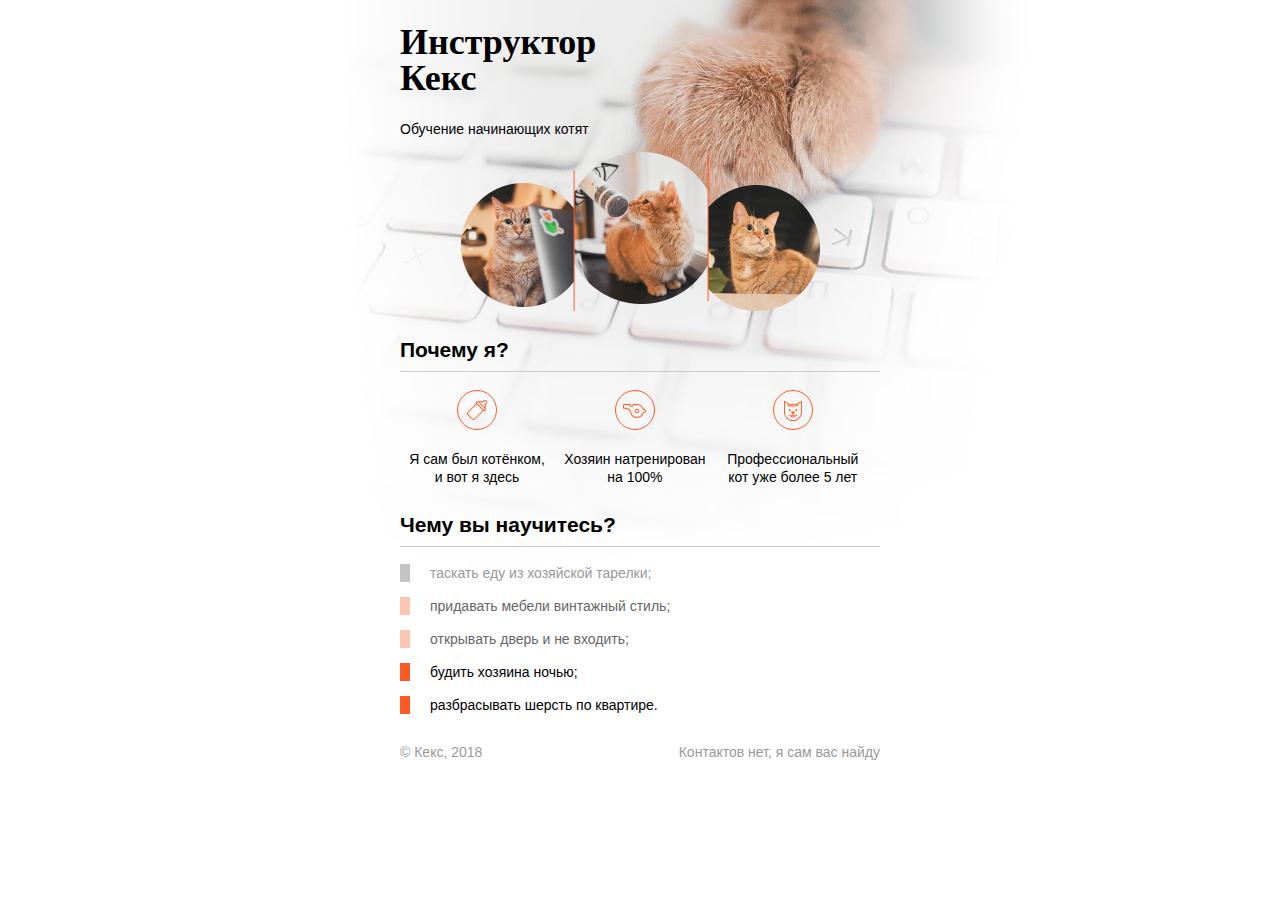
<file: source/project/index.html>
<!DOCTYPE html>
<html lang="ru">
  <head>
    <meta charset="utf-8">
    <title>Инструктор Кекс</title>
    <link rel="stylesheet" href="style.css">
  </head>
  <body>
    <div class="container">
      <header class="site-header">
        <h1>Инструктор Кекс</h1>
        <p>Обучение начинающих котят</p>
        <img src="img/keks.png">
      </header>

      <section class="features">
        <h2>Почему я?</h2>
        <p class="feature-kitten">Я сам был котёнком, и вот я здесь</p>
        <p class="feature-train">Хозяин натренирован на 100%</p>
        <p class="feature-cat">Профессиональный кот уже более 5 лет</p>
      </section>

      <section class="skills">
        <h2>Чему вы научитесь?</h2>
        <ul class="skills-list">
          <li class="skills-item">таскать еду из хозяйской тарелки;</li>
          <li class="skills-item standart">придавать мебели винтажный стиль;</li>
          <li class="skills-item standart">открывать дверь и не входить;</li>
          <li class="skills-item vip">будить хозяина ночью;</li>
          <li class="skills-item vip">разбрасывать шерсть по квартире.</li>
        </ul>
      </section>

      <footer class="site-footer">
        <p>© Кекс, 2018</p>
        <p>Контактов нет, я сам вас найду</p>
      </footer>
    </div>
  </body>
</html>
</file>
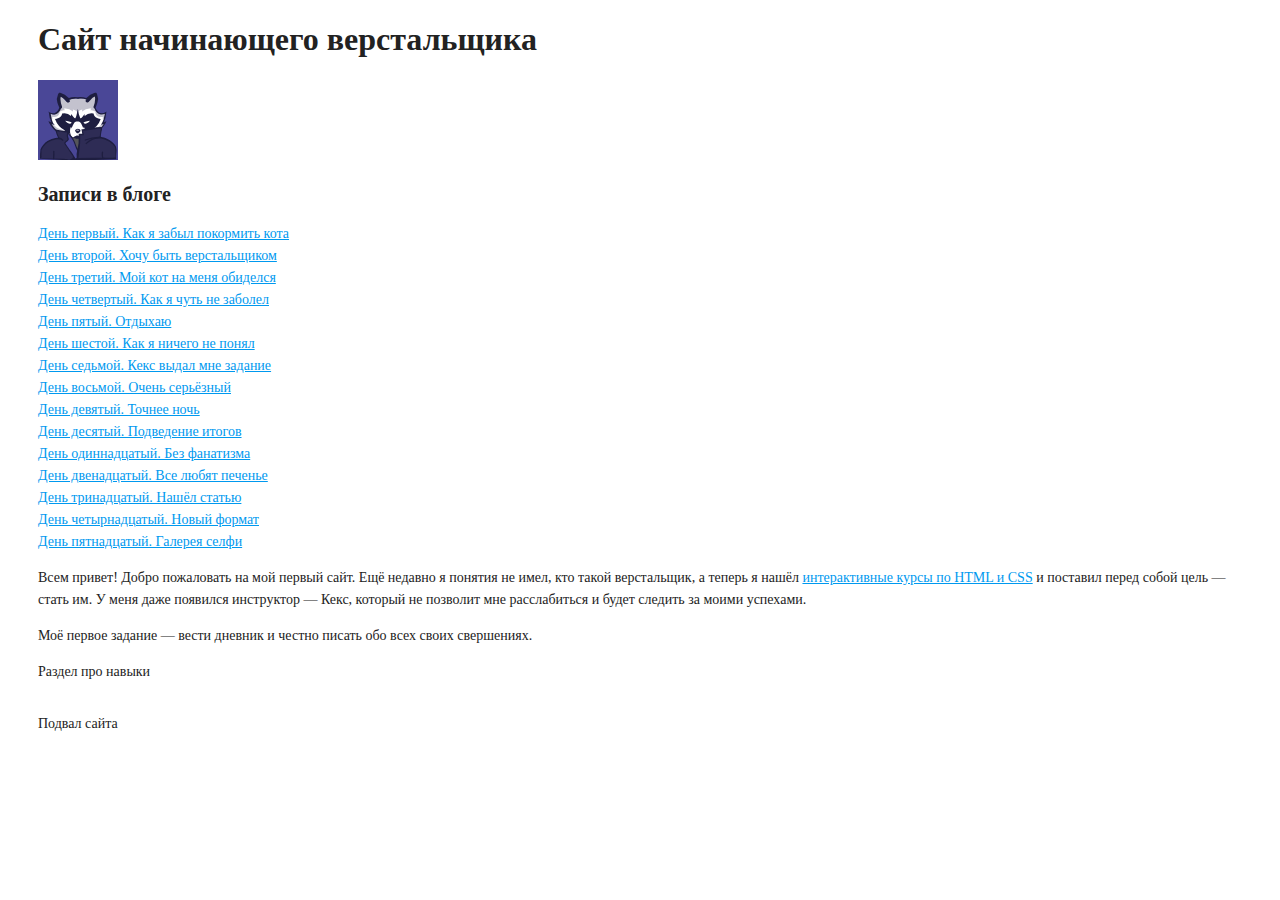
<file: source/project_2/index.html>
<!DOCTYPE html>
<html lang="ru">
  <head>
    <meta charset="utf-8">
    <meta name="keywords" content="вёрстка, HTML, CSS, блог">
    <meta name="description" content="Блог о процессе обучения веб-технологиям">
    <title>Сайт начинающего верстальщика</title>
    <link rel="stylesheet" href="style.css">
  </head>
  <body>
    <header>
      <h1>Сайт начинающего верстальщика</h1>
    </header>
    <main>
      <img src="img/raccoon.svg" width="80" height="80" alt="Аватарка">
      <nav>
        <h2>Записи в блоге</h2>
        <ul class="days">
          <li><a href="day-1.html">День первый. Как я забыл покормить кота</a></li>
          <li><a href="day-2.html">День второй. Хочу быть верстальщиком</a></li>
          <li><a href="day-3.html">День третий. Мой кот на меня обиделся</a></li>
          <li><a href="day-4.html">День четвертый. Как я чуть не заболел</a></li>
          <li><a href="day-5.html">День пятый. Отдыхаю</a></li>
          <li><a href="day-6.html">День шестой. Как я ничего не понял</a></li>
          <li><a href="day-7.html">День седьмой. Кекс выдал мне задание</a></li>
          <li><a href="day-8.html">День восьмой. Очень серьёзный</a></li>
          <li><a href="day-9.html">День девятый. Точнее ночь</a></li>
          <li><a href="day-10.html">День десятый. Подведение итогов</a></li>
          <li><a href="day-11.html">День одиннадцатый. Без фанатизма</a></li>
          <li><a href="day-12.html">День двенадцатый. Все любят печенье</a></li>
          <li><a href="day-13.html">День тринадцатый. Нашёл статью</a></li>
          <li><a href="day-14.html">День четырнадцатый. Новый формат</a></li>
          <li><a href="day-15.html">День пятнадцатый. Галерея селфи</a></li>
        </ul>
      </nav>
      <section>
        <p>Всем привет! Добро пожаловать на мой первый сайт. Ещё недавно я понятия не имел, кто такой верстальщик, а теперь я нашёл <a href="https://htmlacademy.ru/courses">интерактивные курсы по HTML и CSS</a> и поставил перед собой цель — стать им. У меня даже появился инструктор — Кекс, который не позволит мне расслабиться и будет следить за моими успехами.</p>
        <p>Моё первое задание — вести дневник и честно писать обо всех своих свершениях.</p>
      </section>
      <section>
        Раздел про навыки
      </section>
    </main>
    <footer>
      Подвал сайта
    </footer>
  </body>
</html>
</file>
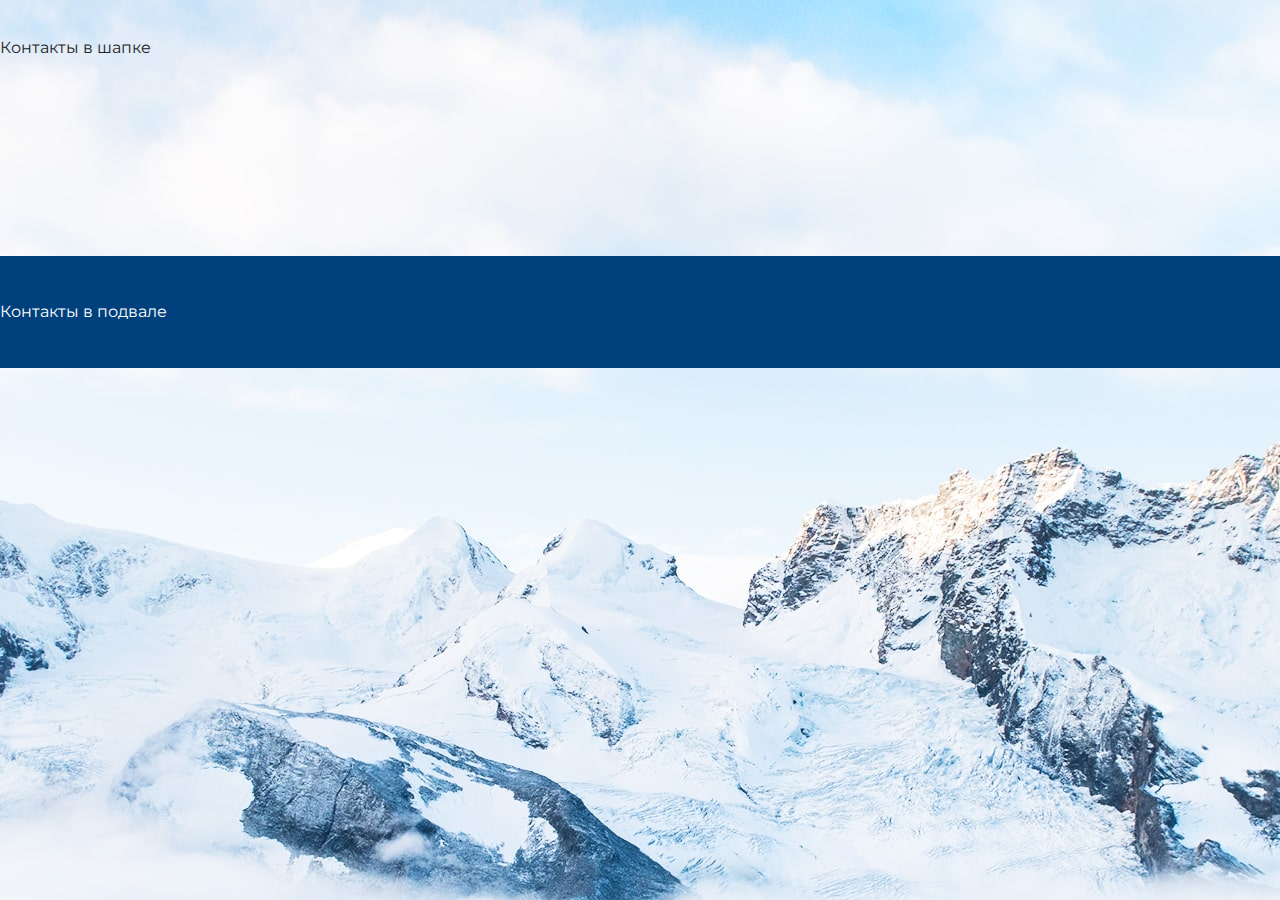
<file: copy.html>
<!DOCTYPE html>
<html lang="ru">
  <head>
    <meta charset="UTF-8">
    <link rel="stylesheet" href="new_style.css">
	<link href="https://fonts.googleapis.com/css?family=Montserrat:400,500,700|Old+Standard+TT&display=swap&subset=cyrillic" rel="stylesheet">
    <title>Хоба!</title>
  </head>

  <body>
    <header class="page-header">
		Контакты в шапке
    </header>
	<!--
    <section class="hero-image">
		<h1 class="heading">Я у мамы веб-девелопер</h1>
		<p>Ага, 20 раз</p>
	</section>
	
    <section class="intro">
		<h2 class="subheading">Давайте познакомимся</h2>
		<h3>Пара слов о себе</h3>
		<p>Сам пишу, сам свожу.. Сам слушаю</p>
		<h3>Чем могу быть полезен</h3>
		<p>Текст о том, чем могу быть полезен.</p>	
    </section>
	
    <section class="portfolio">
		<h2 class="subheading">Мои работы</h2>
		<h3>Сайт инструктора Кекса</h3>
		<p>Небольшой лендинг о школе для начинающих.</p>
		<h3>Блог начинающего верстальщика</h3>
		<p>Статический блог про обучение HTML и CSS.</p>
    </section>
	-->
    <footer class="page-footer">
		Контакты в подвале
    </footer>
  </body>
</html>
</file>
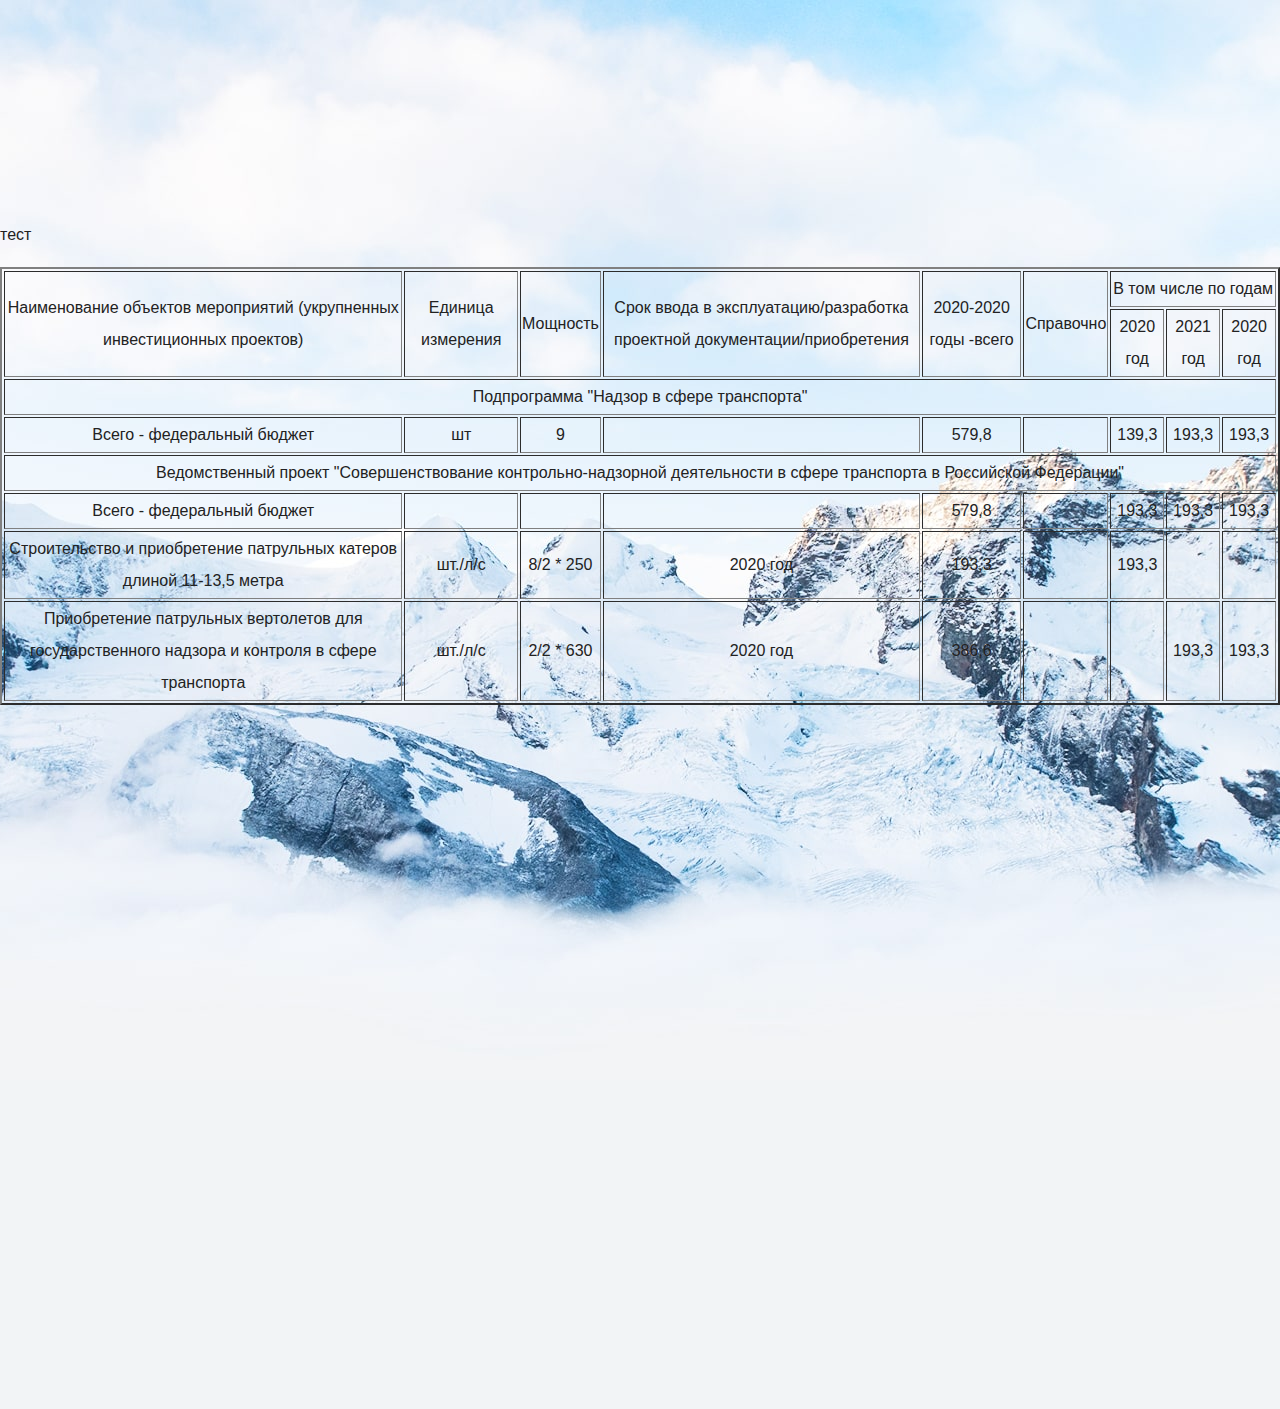
<file: гыть.html>
<!DOCTYPE html>
<html>
<head>
<link rel="stylesheet" href="new_style.css">
<script type="text/javascript" src=https://gosmonitor.ru/widget.js?id=233></script>
</head>
<main>
тест
<iframe src="//vk.com/video_ext.php?oid=-167127847&id=456256249&hash=de4cdd680214d9af" width="426" height="240" frameborder="0" allowfullscreen></iframe>
<p>
<table border="2px" align="center">
<tbody>
<tr>
<td rowspan="2">Наименование объектов мероприятий (укрупненных инвестиционных проектов)</td>
<td rowspan="2">Единица измерения</td>
<td rowspan="2">Мощность</td>
<td rowspan="2">Срок ввода в эксплуатацию/разработка проектной документации/приобретения</td>
<td rowspan="2">2020-2020 годы -всего</td>
<td rowspan="2">Справочно</td>
<td colspan="3">В том числе по годам</td>
</tr>
<tr>
<td>2020 год</td>
<td>2021 год</td>
<td>2020 год</td>
</tr>
<tr>
<td colspan="9">Подпрограмма "Надзор в сфере транспорта"</td>
</tr>
<tr>
<td>Всего - федеральный бюджет</td>
<td>шт</td>
<td>9</td>
<td></td>
<td>579,8</td>
<td></td>
<td>139,3</td>
<td>193,3</td>
<td>193,3</td>
</tr>
<tr>
<td colspan="9">Ведомственный проект "Совершенствование контрольно-надзорной деятельности в сфере транспорта в Российской Федерации"</td>
</tr>
<tr>
<td><span>Всего - федеральный бюджет</span></td>
<td></td>
<td></td>
<td></td>
<td><span>579,8</span></td>
<td></td>
<td><span>193,3</span></td>
<td><span>193,3</span></td>
<td><span>193,3</span></td>
</tr>
<tr>
<td><span>Строительство и приобретение патрульных катеров длиной 11-13,5 метра</span></td>
<td>шт./л/с</td>
<td>8/2 * 250</td>
<td>2020 год</td>
<td><span>193,3</span></td>
<td></td>
<td><span>193,3</span></td>
<td></td>
<td></td>
</tr>
<tr>
<td><span>Приобретение патрульных вертолетов для государственного надзора и контроля в сфере транспорта</span></td>
<td><span>шт./л/с</span></td>
<td>2/2 * 630</td>
<td>2020 год</td>
<td>386,6</td>
<td></td>
<td></td>
<td><span>193,3</span></td>
<td><span>193,3</span></td>
</tr>
</tbody>
</table>
</p>
<pre>





















</pre>
</main>
<html>
</file>
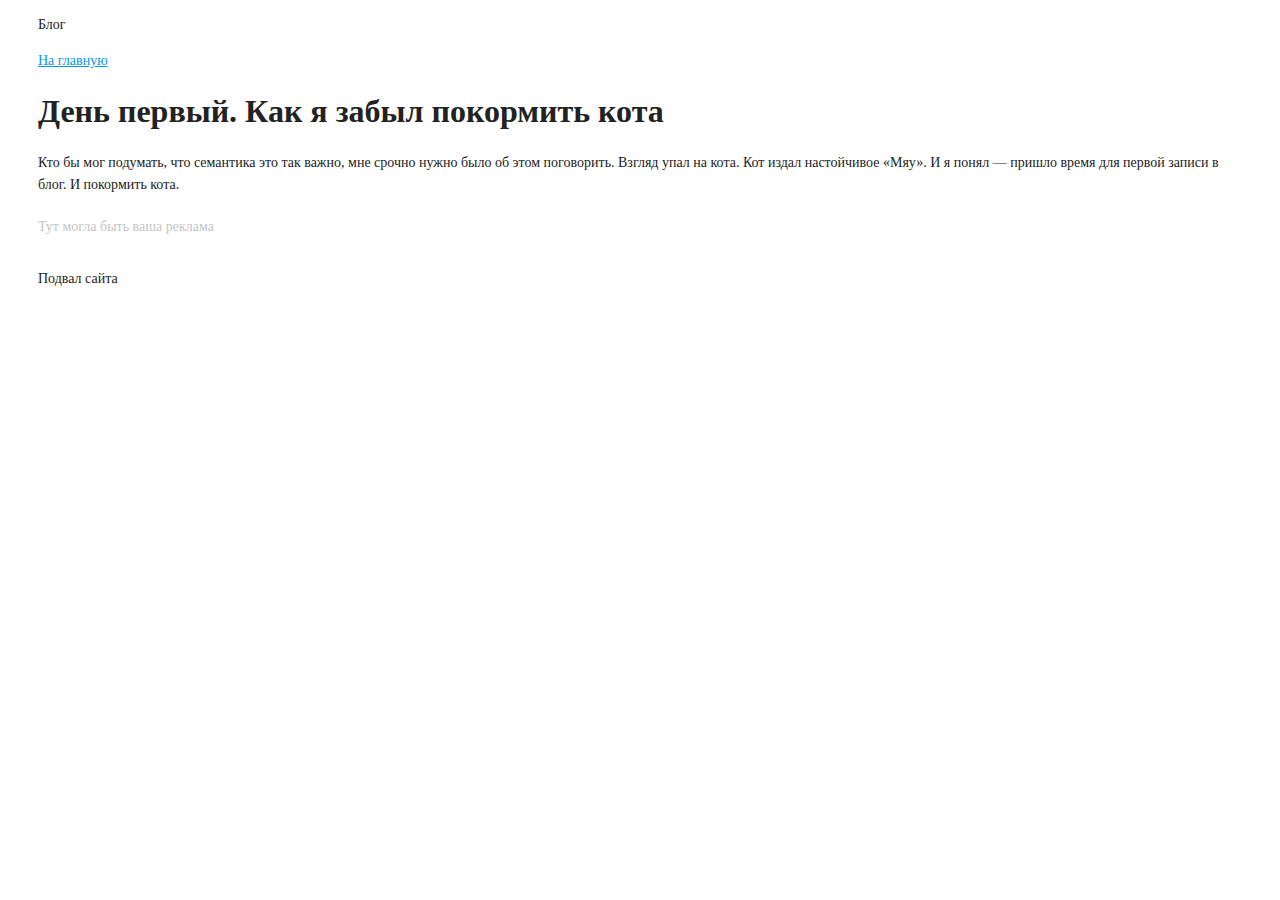
<file: source/project_2/day-1.html>
<!DOCTYPE html>
<html lang="ru">
  <head>
    <title>Дневник начинающего верстальщика</title>
    <link rel="stylesheet" href="style.css">
  </head>
  <body>
    <header>
      <p>Блог</p>
      <nav>
        <a href="index.html">На главную</a>
      </nav>
    </header>
    <main>
      <article>
        <h1>День первый. Как я забыл покормить кота</h1>
        <p>Кто бы мог подумать, что семантика это так важно, мне срочно нужно было об этом поговорить. Взгляд упал на кота. Кот издал настойчивое «Мяу». И я понял — пришло время для первой записи в блог. И покормить кота.</p>
      </article>
      <aside>
        Тут могла быть ваша реклама
      </aside>
    </main>
    <footer>
      Подвал сайта
    </footer>
  </body>
</html>
</file>
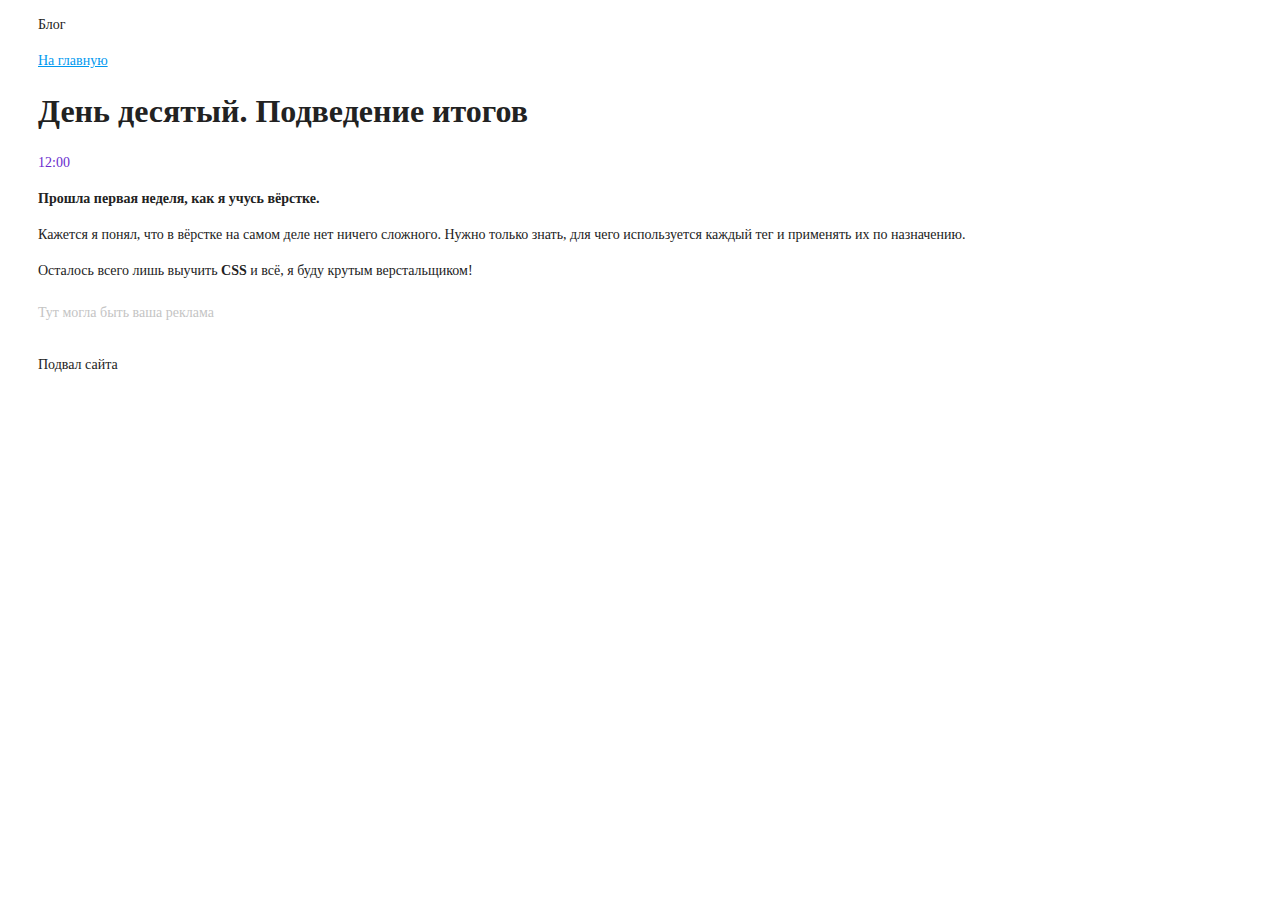
<file: source/project_2/day-10.html>
<!DOCTYPE html>
<html lang="ru">
  <head>
    <title>Сайт начинающего верстальщика</title>
    <link rel="stylesheet" href="style.css">
  </head>
  <body>
    <header>
      <p>Блог</p>
      <nav>
        <a href="index.html">На главную</a>
      </nav>
    </header>
    <main>
      <article>
        <h1>День десятый. Подведение итогов</h1>
        <time datetime="2018-11-28T12:00">12:00</time>

        <p><b>Прошла первая неделя, как я учусь вёрстке.</b></p>

        <p>Кажется я понял, что в вёрстке на самом деле нет ничего сложного. Нужно только знать, для чего используется каждый тег и применять их по назначению.</p>

        <p>Осталось всего лишь выучить <strong>CSS</strong> и всё, я буду крутым верстальщиком!</p>
      </article>
      <aside>
        Тут могла быть ваша реклама
      </aside>
    </main>
    <footer>
      Подвал сайта
    </footer>
  </body>
</html>
</file>
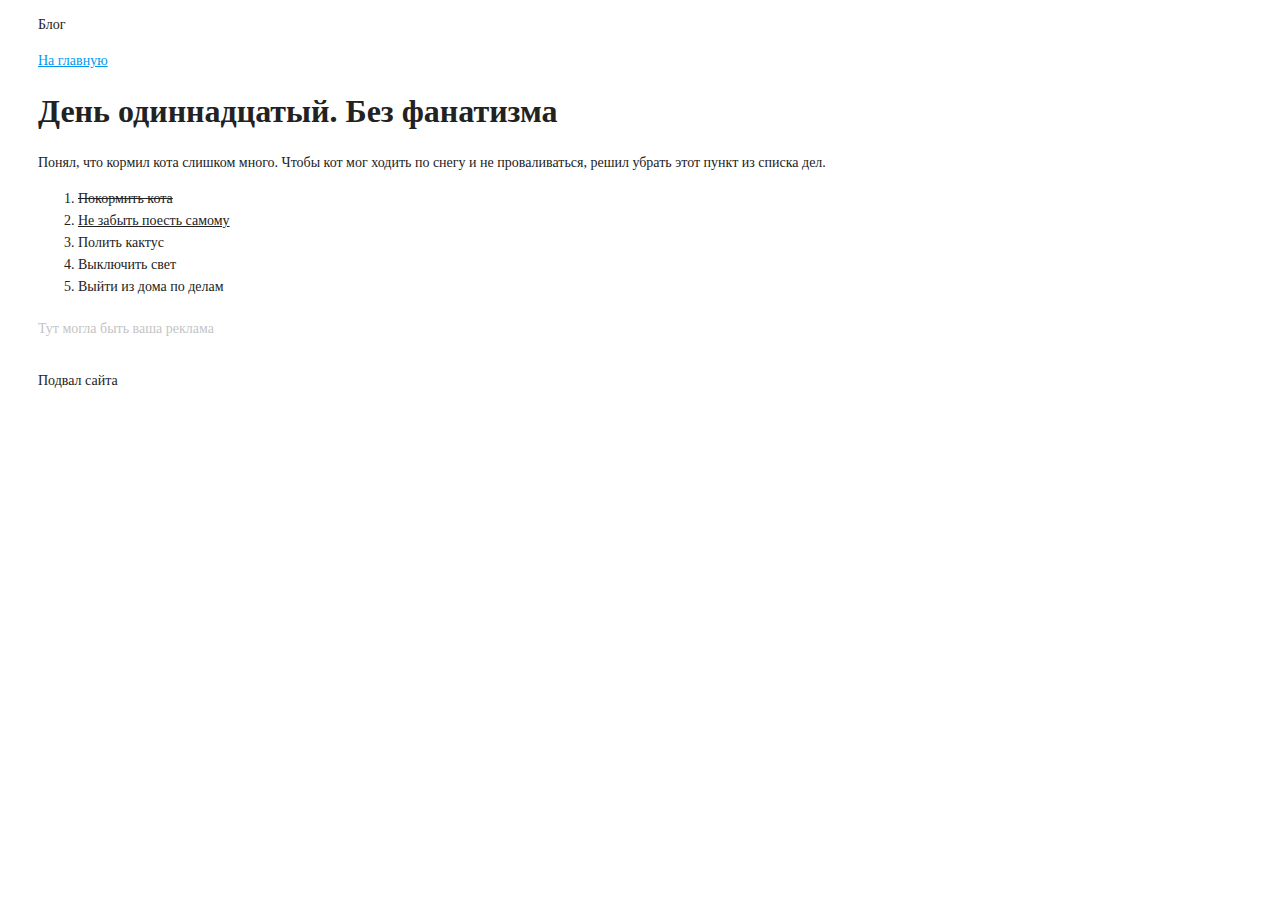
<file: source/project_2/day-11.html>
<!DOCTYPE html>
<html lang="ru">
  <head>
    <title>Сайт начинающего верстальщика</title>
    <link rel="stylesheet" href="style.css">
  </head>
  <body>
    <header>
      <p>Блог</p>
      <nav>
        <a href="index.html">На главную</a>
      </nav>
    </header>
    <main>
      <article>
        <h1>День одиннадцатый. Без фанатизма</h1>
        <p>Понял, что кормил кота слишком много. Чтобы кот мог ходить по снегу и не проваливаться, решил убрать этот пункт из списка дел.</p>
        <ol>
          <li><del>Покормить кота</del></li>
          <li><ins>Не забыть поесть самому</ins></li>
          <li>Полить кактус</li>
          <li>Выключить свет</li>
          <li>Выйти из дома по делам</li>
        </ol>
      </article>
      <aside>
        Тут могла быть ваша реклама
      </aside>
    </main>
    <footer>
      Подвал сайта
    </footer>
  </body>
</html>
</file>
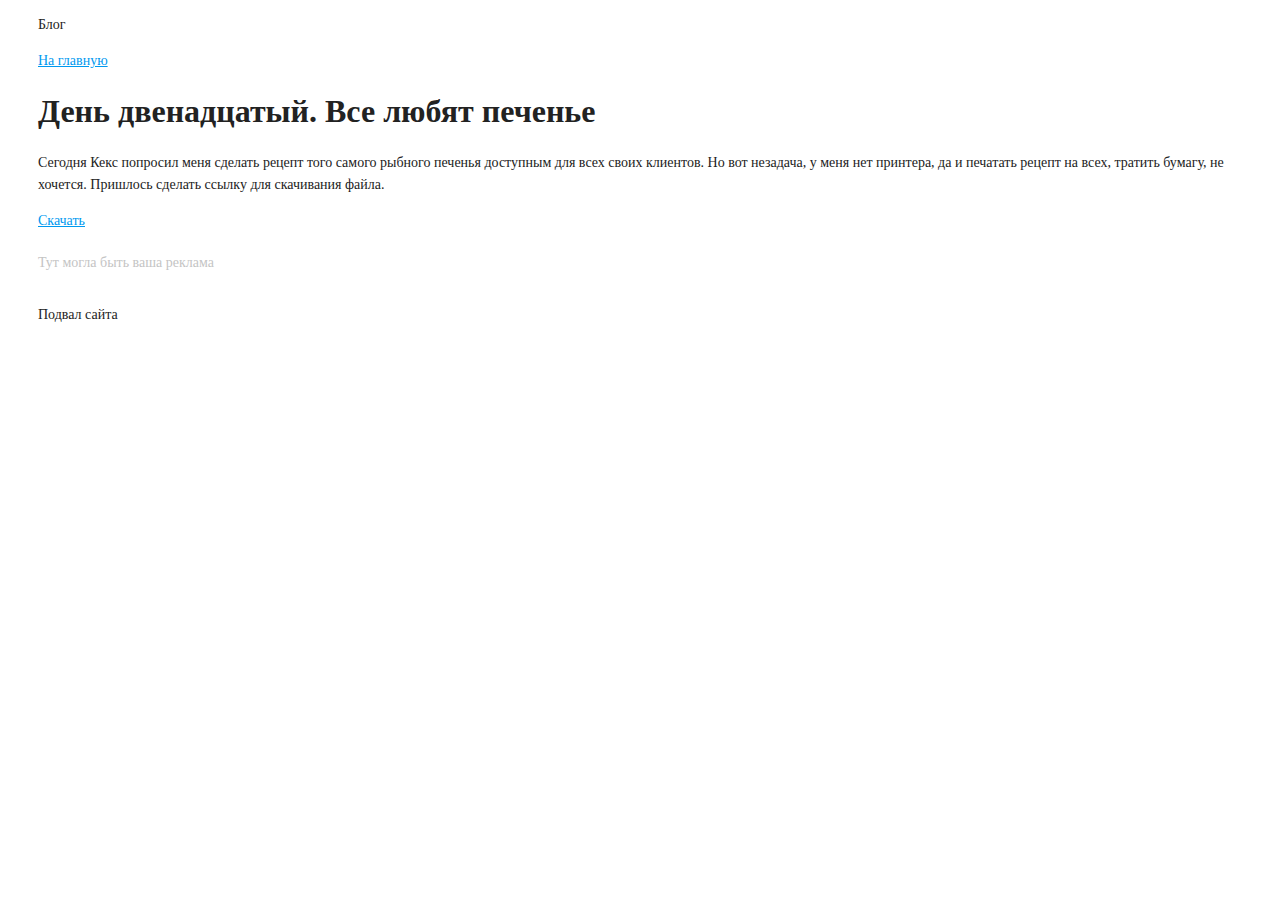
<file: source/project_2/day-12.html>
<!DOCTYPE html>
<html lang="ru">
  <head>
    <title>Сайт начинающего верстальщика</title>
    <link rel="stylesheet" href="style.css">
  </head>
  <body>
    <header>
      <p>Блог</p>
      <nav>
        <a href="index.html">На главную</a>
      </nav>
    </header>
    <main>
      <article>
        <h1>День двенадцатый. Все любят печенье</h1>
        <p>Сегодня Кекс попросил меня сделать рецепт <a>того самого рыбного печенья</a> доступным для всех своих клиентов. Но вот незадача, у меня нет принтера, да и печатать рецепт на всех, тратить бумагу, не хочется. Пришлось сделать ссылку для скачивания файла.</p>
        <p>
          <a href="files/recipe.pdf" download>Скачать</a>
        </p>
      </article>
      <aside>
        Тут могла быть ваша реклама
      </aside>
    </main>
    <footer>
      Подвал сайта
    </footer>
  </body>
</html>
</file>
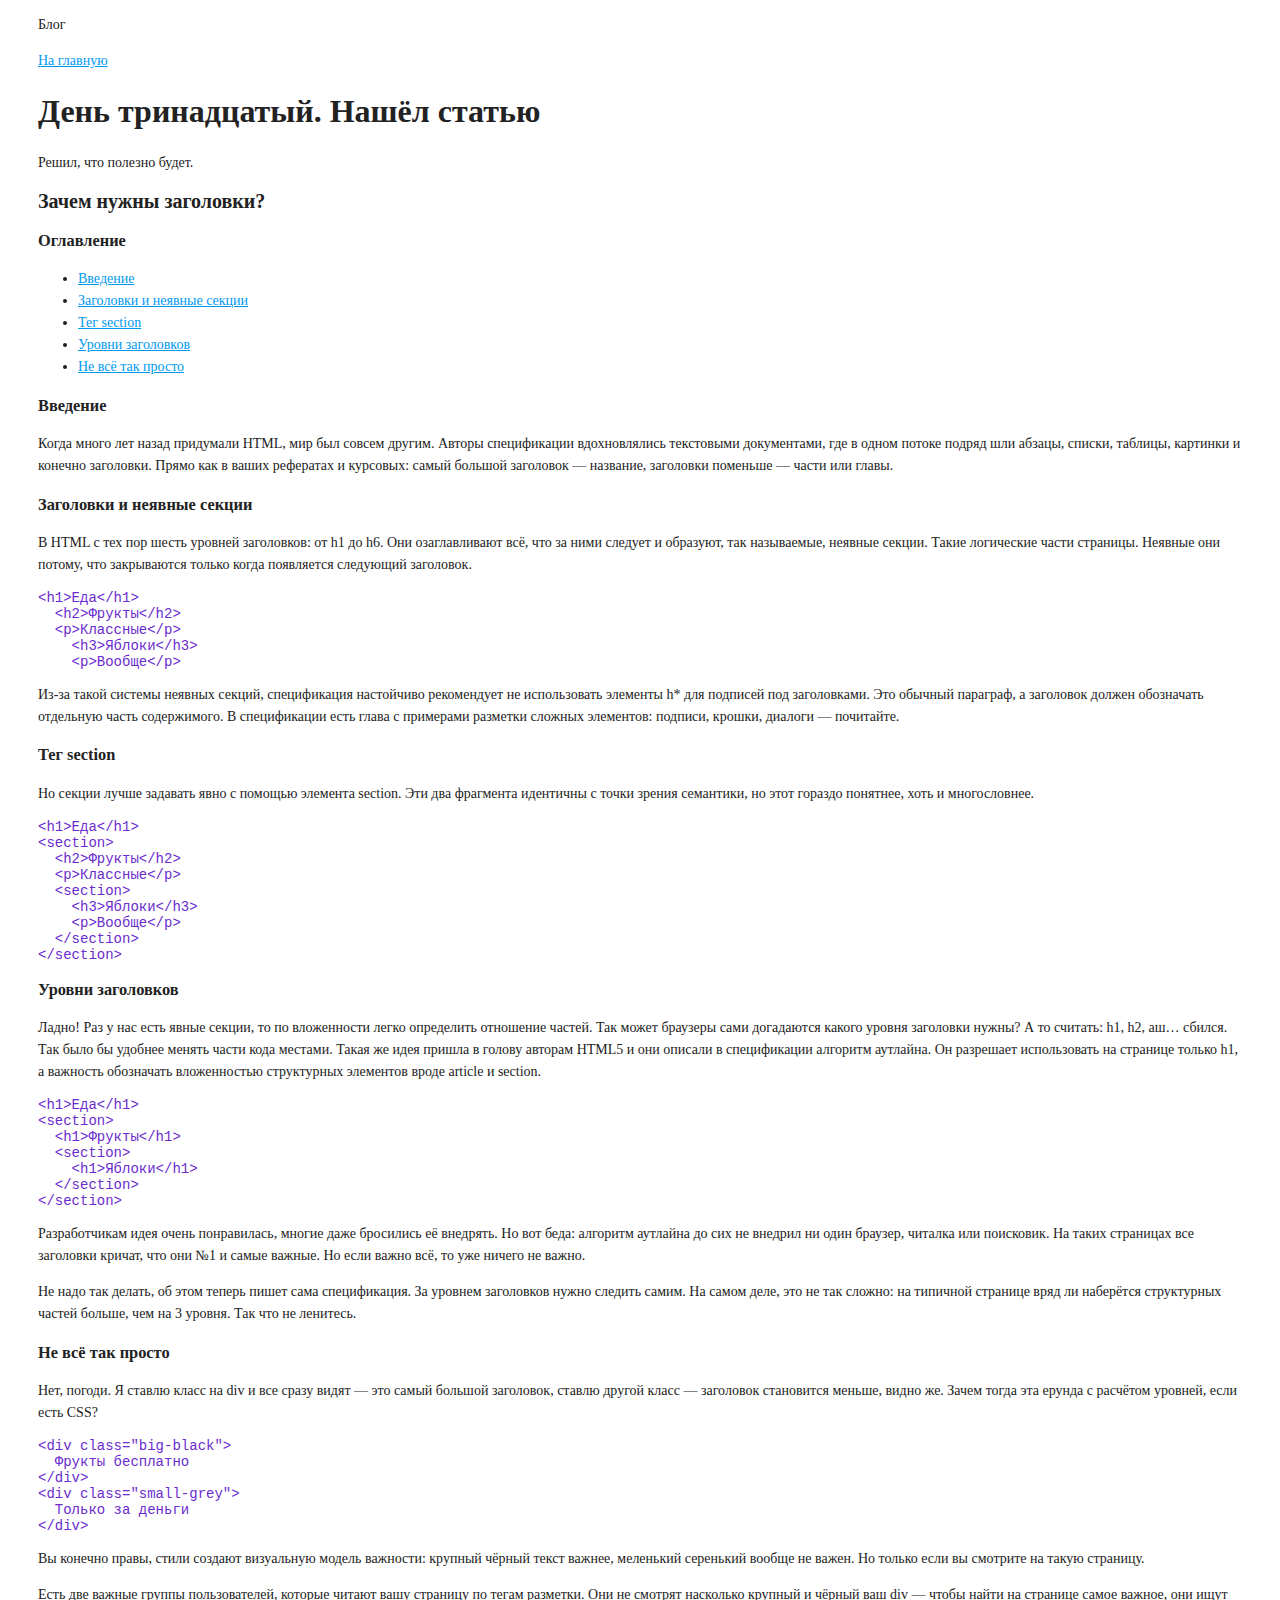
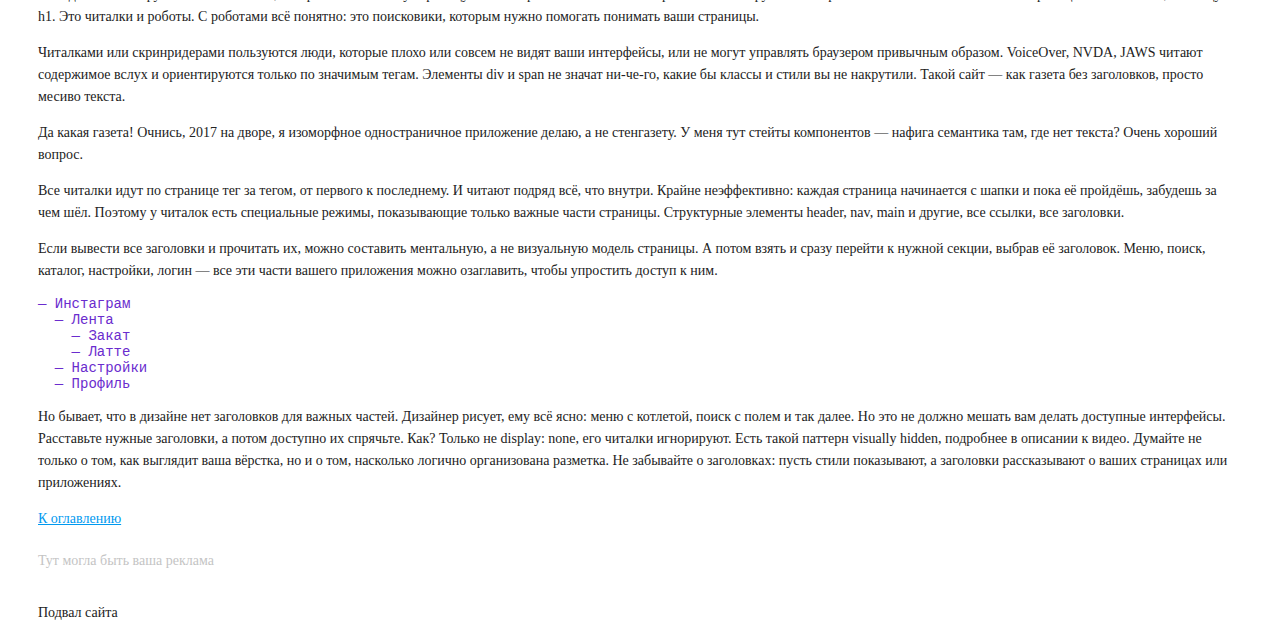
<file: source/project_2/day-13.html>
<!DOCTYPE html>
<html lang="ru">
  <head>
    <title>Сайт начинающего верстальщика</title>
    <link rel="stylesheet" href="style.css">
  </head>
  <body>
    <header>
      <p>Блог</p>
      <nav>
        <a href="index.html">На главную</a>
      </nav>
    </header>
    <main>
      <article>
        <h1>День тринадцатый. Нашёл статью</h1>
        <p>Решил, что полезно будет.</p>

        <h2>Зачем нужны заголовки?</h2>

        <h3 id="content">Оглавление</h3>
        <ul>
          <li>
            <a href="#intro">Введение</a>
          </li>
          <li>
            <a href="#heading">Заголовки и неявные секции</a>
          </li>
          <li>
            <a href="#sections">Тег section</a>
          </li>
          <li>
            <a href="#levels">Уровни заголовков</a>
          </li>
          <li>
            <a href="#easy">Не всё так просто</a>
          </li>
        </ul>

        <article>
          <h3 id="intro">Введение</h3>

          <p>Когда много лет назад придумали HTML, мир был совсем другим. Авторы спецификации вдохновлялись текстовыми документами, где в одном потоке подряд шли абзацы, списки, таблицы, картинки и конечно заголовки. Прямо как в ваших рефератах и курсовых: самый большой заголовок — название, заголовки поменьше — части или главы.</p>

          <h3 id="heading">Заголовки и неявные секции</h3>

          <p>В HTML с тех пор шесть уровней заголовков: от h1 до h6. Они озаглавливают всё, что за ними следует и образуют, так называемые, неявные секции. Такие логические части страницы. Неявные они потому, что закрываются только когда появляется следующий заголовок.</p>

          <pre><code>&lt;h1&gt;Еда&lt;/h1&gt;
  &lt;h2&gt;Фрукты&lt;/h2&gt;
  &lt;p&gt;Классные&lt;/p&gt;
    &lt;h3&gt;Яблоки&lt;/h3&gt;
    &lt;p&gt;Вообще&lt;/p&gt;</code></pre>

          <p>Из-за такой системы неявных секций, спецификация настойчиво рекомендует не использовать элементы h* для подписей под заголовками. Это обычный параграф, а заголовок должен обозначать отдельную часть содержимого. В спецификации есть глава с примерами разметки сложных элементов: подписи, крошки, диалоги — почитайте.</p>

          <h3 id="sections">Тег section</h3>

          <p>Но секции лучше задавать явно с помощью элемента section. Эти два фрагмента идентичны с точки зрения семантики, но этот гораздо понятнее, хоть и многословнее.</p>
          <pre><code>&lt;h1&gt;Еда&lt;/h1&gt;
&lt;section&gt;
  &lt;h2&gt;Фрукты&lt;/h2&gt;
  &lt;p&gt;Классные&lt;/p&gt;
  &lt;section&gt;
    &lt;h3&gt;Яблоки&lt;/h3&gt;
    &lt;p&gt;Вообще&lt;/p&gt;
  &lt;/section&gt;
&lt;/section&gt;</code></pre>

          <h3 id="levels">Уровни заголовков</h3>

          <p>Ладно! Раз у нас есть явные секции, то по вложенности легко определить отношение частей. Так может браузеры сами догадаются какого уровня заголовки нужны? А то считать: h1, h2, аш… сбился. Так было бы удобнее менять части кода местами. Такая же идея пришла в голову авторам HTML5 и они описали в спецификации алгоритм аутлайна. Он разрешает использовать на странице только h1, а важность обозначать вложенностью структурных элементов вроде article и section.</p>

          <pre><code>&lt;h1&gt;Еда&lt;/h1&gt;
&lt;section&gt;
  &lt;h1&gt;Фрукты&lt;/h1&gt;
  &lt;section&gt;
    &lt;h1&gt;Яблоки&lt;/h1&gt;
  &lt;/section&gt;
&lt;/section&gt;</code></pre>

          <p>Разработчикам идея очень понравилась, многие даже бросились её внедрять. Но вот беда: алгоритм аутлайна до сих не внедрил ни один браузер, читалка или поисковик. На таких страницах все заголовки кричат, что они №1 и самые важные. Но если важно всё, то уже ничего не важно.</p>

          <p>Не надо так делать, об этом теперь пишет сама спецификация. За уровнем заголовков нужно следить самим. На самом деле, это не так сложно: на типичной странице вряд ли наберётся структурных частей больше, чем на 3 уровня. Так что не ленитесь.</p>

          <h3 id="easy">Не всё так просто</h3>

          <p>Нет, погоди. Я ставлю класс на div и все сразу видят — это самый большой заголовок, ставлю другой класс — заголовок становится меньше, видно же. Зачем тогда эта ерунда с расчётом уровней, если есть CSS?</p>

          <pre><code>&lt;div class="big-black"&gt;
  Фрукты бесплатно
&lt;/div&gt;
&lt;div class="small-grey"&gt;
  Только за деньги
&lt;/div&gt;</code></pre>

          <p>Вы конечно правы, стили создают визуальную модель важности: крупный чёрный текст важнее, меленький серенький вообще не важен. Но только если вы смотрите на такую страницу.</p>

          <p>Есть две важные группы пользователей, которые читают вашу страницу по тегам разметки. Они не смотрят насколько крупный и чёрный ваш div — чтобы найти на странице самое важное, они ищут h1. Это читалки и роботы. С роботами всё понятно: это поисковики, которым нужно помогать понимать ваши страницы.</p>

          <p>Читалками или скринридерами пользуются люди, которые плохо или совсем не видят ваши интерфейсы, или не могут управлять браузером привычным образом. VoiceOver, NVDA, JAWS читают содержимое вслух и ориентируются только по значимым тегам. Элементы div и span не значат ни-че-го, какие бы классы и стили вы не накрутили. Такой сайт — как газета без заголовков, просто месиво текста.</p>

          <p>Да какая газета! Очнись, 2017 на дворе, я изоморфное одностраничное приложение делаю, а не стенгазету. У меня тут стейты компонентов — нафига семантика там, где нет текста? Очень хороший вопрос.</p>

          <p>Все читалки идут по странице тег за тегом, от первого к последнему. И читают подряд всё, что внутри. Крайне неэффективно: каждая страница начинается с шапки и пока её пройдёшь, забудешь за чем шёл. Поэтому у читалок есть специальные режимы, показывающие только важные части страницы. Структурные элементы header, nav, main и другие, все ссылки, все заголовки.</p>

          <p>Если вывести все заголовки и прочитать их, можно составить ментальную, а не визуальную модель страницы. А потом взять и сразу перейти к нужной секции, выбрав её заголовок. Меню, поиск, каталог, настройки, логин — все эти части вашего приложения можно озаглавить, чтобы упростить доступ к ним.</p>

          <pre><code>— Инстаграм
  — Лента
    — Закат
    — Латте
  — Настройки
  — Профиль</code></pre>

          <p>Но бывает, что в дизайне нет заголовков для важных частей. Дизайнер рисует, ему всё ясно: меню с котлетой, поиск с полем и так далее. Но это не должно мешать вам делать доступные интерфейсы. Расставьте нужные заголовки, а потом доступно их спрячьте. Как? Только не display: none, его читалки игнорируют. Есть такой паттерн visually hidden, подробнее в описании к видео.

          Думайте не только о том, как выглядит ваша вёрстка, но и о том, насколько логично организована разметка. Не забывайте о заголовках: пусть стили показывают, а заголовки рассказывают о ваших страницах или приложениях.</p>

          <p>
            <a href="#content">К оглавлению</a>
          </p>
        </article>
      </article>
      <aside>
        Тут могла быть ваша реклама
      </aside>
    </main>
    <footer>
      Подвал сайта
    </footer>
  </body>
</html>
</file>
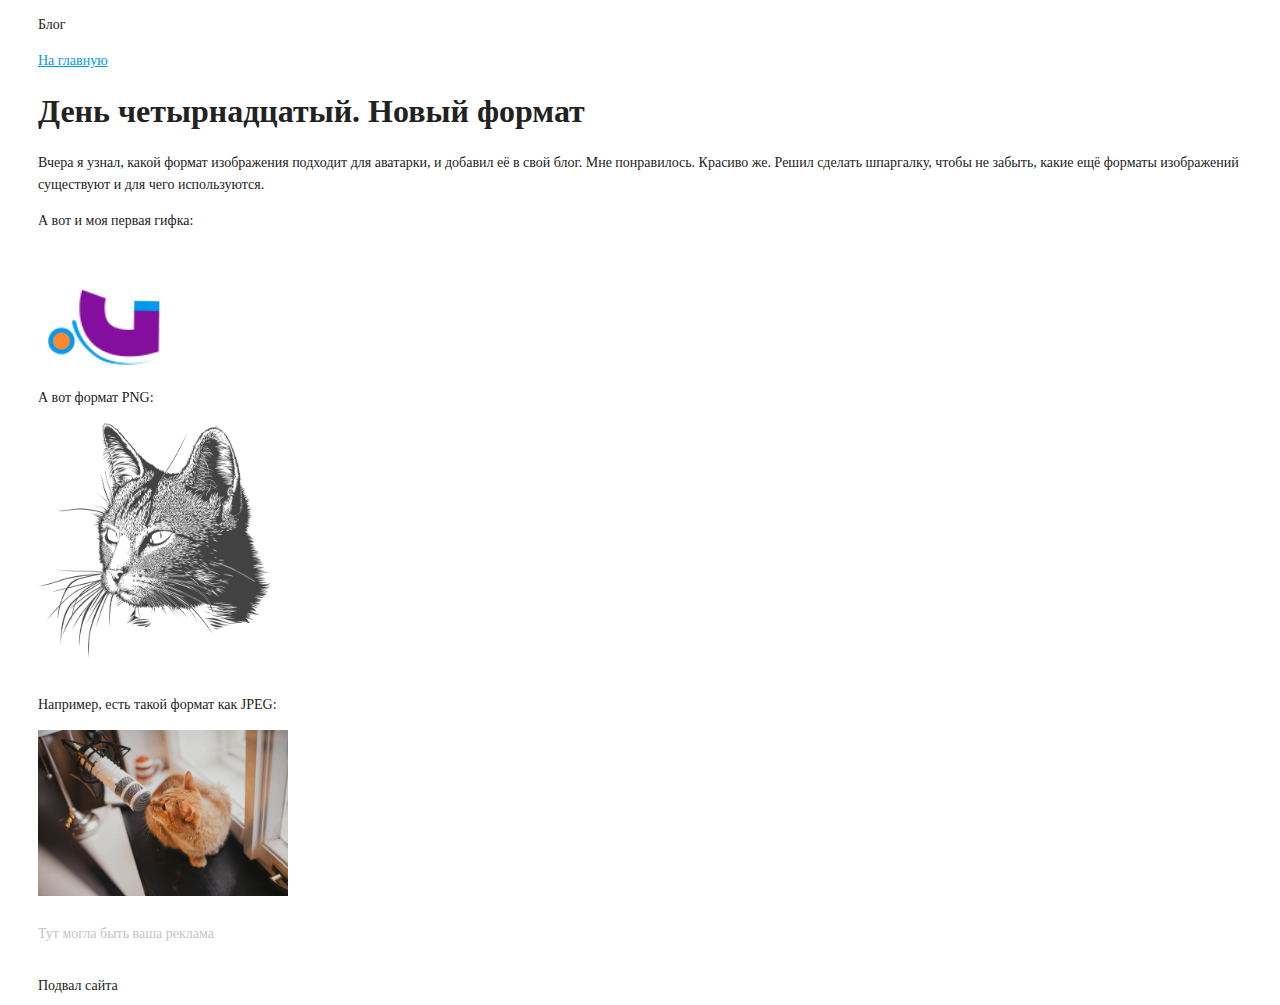
<file: source/project_2/day-14.html>
<!DOCTYPE html>
<html lang="ru">
  <head>
    <title>Сайт начинающего верстальщика</title>
    <link rel="stylesheet" href="style.css">
  </head>
  <body>
    <header>
      <p>Блог</p>
      <nav>
        <a href="index.html">На главную</a>
      </nav>
    </header>
    <main>
      <article>
        <h1>День четырнадцатый. Новый формат</h1>
        <p>Вчера я узнал, какой формат изображения подходит для аватарки, и добавил её в свой блог. Мне понравилось. Красиво же. Решил сделать шпаргалку, чтобы не забыть, какие ещё форматы изображений существуют и для чего используются.</p>

        <p>А вот и моя первая гифка:</p>
        <img src="files/gifka.gif" width="250" height="120" alt="Анимация GIF">

        <p>А вот формат PNG:</p>
        <img src="files/portrait.png" height="250" alt="Портрет котика">

        <p>Например, есть такой формат как JPEG:</p>
        <img src="files/instructor-keks.jpg" width="250" alt="Инструктор Кекс">
      </article>
      <aside>
        Тут могла быть ваша реклама
      </aside>
    </main>
    <footer>
      Подвал сайта
    </footer>
  </body>
</html>
</file>
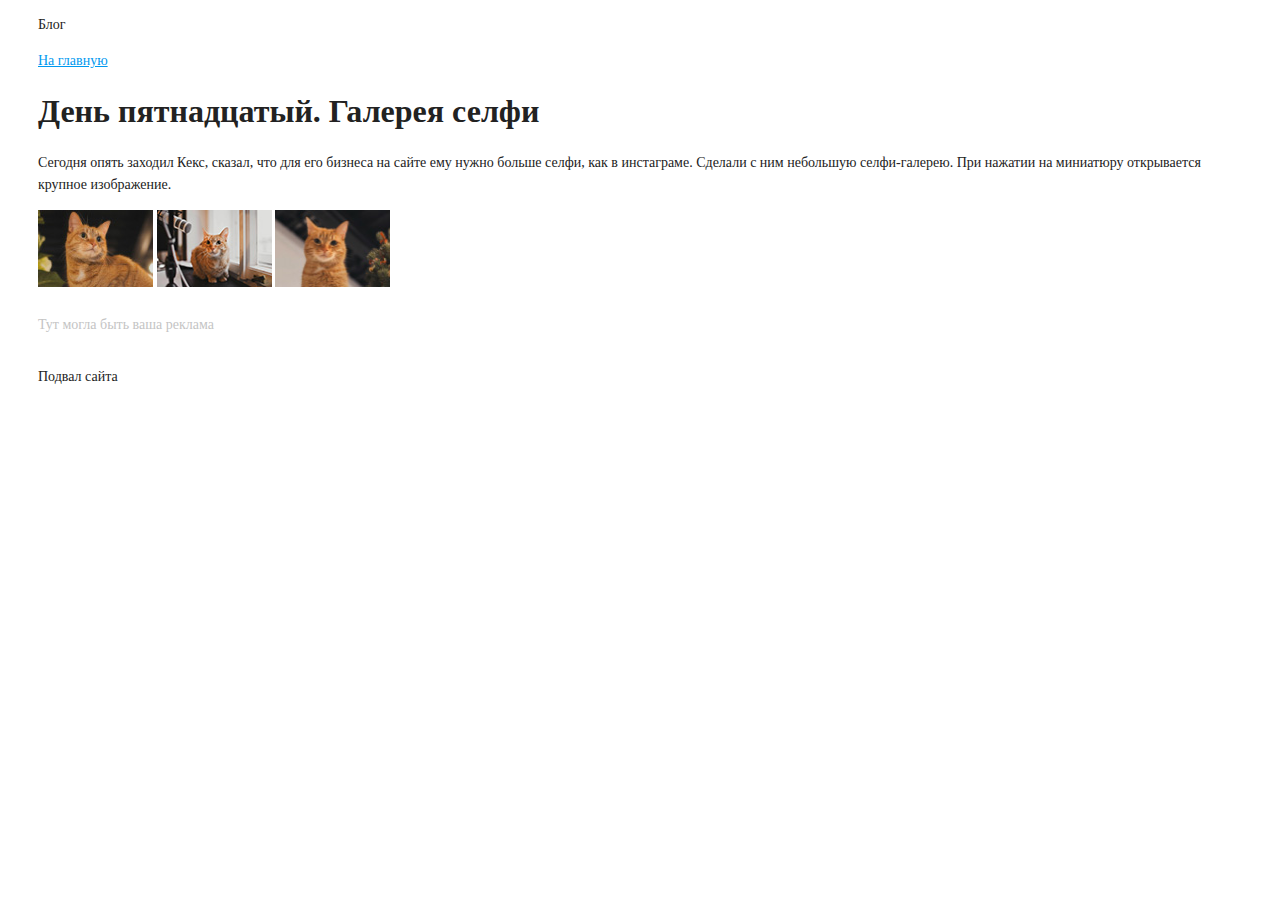
<file: source/project_2/day-15.html>
<!DOCTYPE html>
<html lang="ru">
  <head>
    <title>Сайт начинающего верстальщика</title>
    <link rel="stylesheet" href="style.css">
  </head>
  <body>
    <header>
      <p>Блог</p>
      <nav>
        <a href="index.html">На главную</a>
      </nav>
    </header>
    <main>
      <article>
        <h1>День пятнадцатый. Галерея селфи</h1>
        <p>Сегодня опять заходил Кекс, сказал, что для его бизнеса на сайте ему нужно больше селфи, как в инстаграме. Сделали с ним небольшую селфи-галерею. При нажатии на миниатюру открывается крупное изображение.</p>
        <p>
          <a href="photo-1.html"><img src="files/preview-1.jpg" alt="Фоточка Кекса" width="115" height="77"></a>
          <a href="photo-2.html"><img src="files/preview-2.jpg" alt="Фоточка Кекса" width="115" height="77"></a>
          <a href="photo-3.html"><img src="files/preview-3.jpg" alt="Фоточка Кекса" width="115" height="77"></a>
        </p>
      </article>
      <aside>
        Тут могла быть ваша реклама
      </aside>
    </main>
    <footer>
      Подвал сайта
    </footer>
  </body>
</html>
</file>
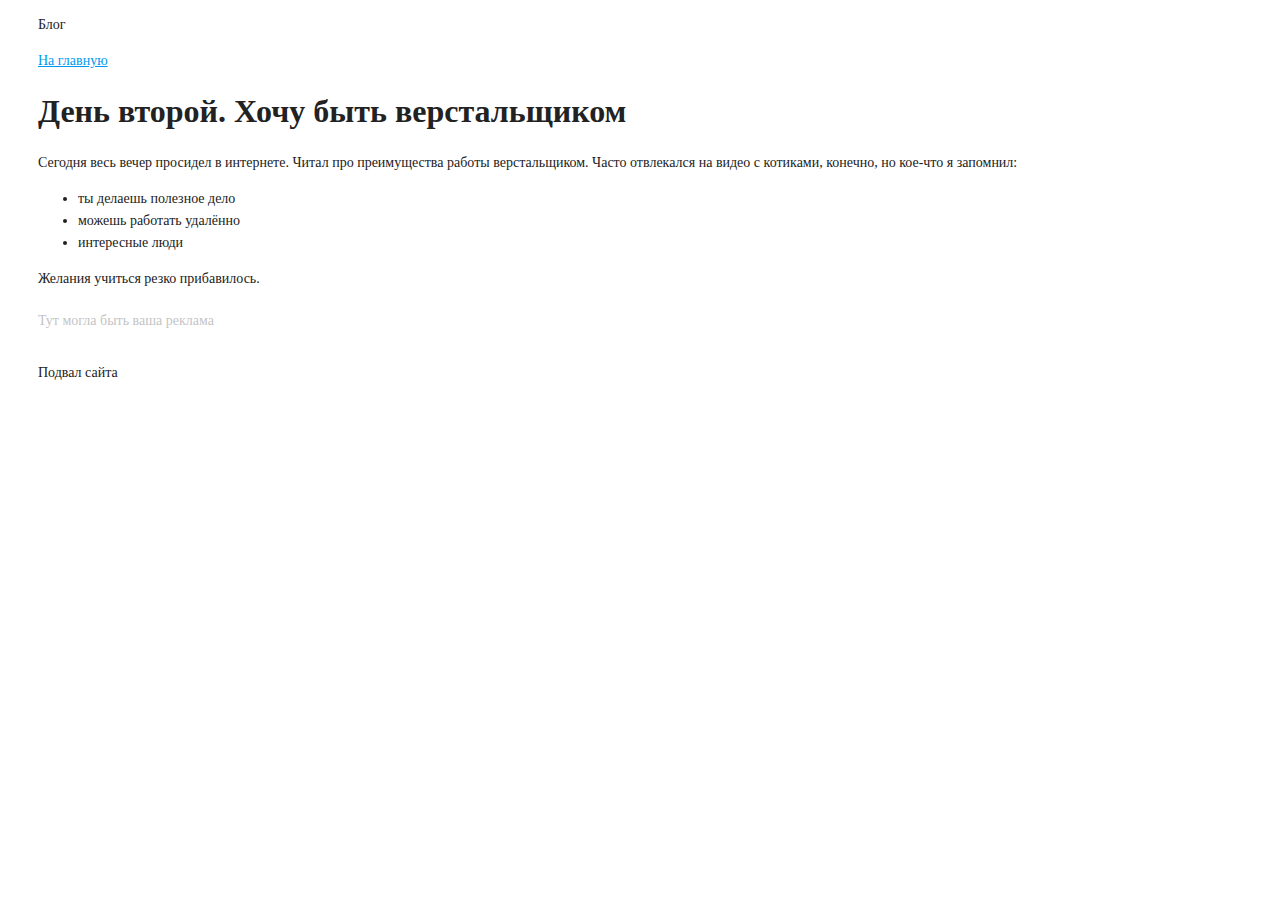
<file: source/project_2/day-2.html>
<!DOCTYPE html>
<html lang="ru">
  <head>
    <title>Дневник начинающего верстальщика</title>
    <link rel="stylesheet" href="style.css">
  </head>
  <body>
    <header>
      <p>Блог</p>
      <nav>
        <a href="index.html">На главную</a>
      </nav>
    </header>
    <main>
      <article>
        <h1>День второй. Хочу быть верстальщиком</h1>
        <p>Сегодня весь вечер просидел в интернете. Читал про преимущества работы верстальщиком. Часто отвлекался на видео с котиками, конечно, но кое-что я запомнил:</p>

        <ul>
          <li>ты делаешь полезное дело</li>
          <li>можешь работать удалённо</li>
          <li>интересные люди</li>
        </ul>

        <p>Желания учиться резко прибавилось.</p>
      </article>
      <aside>
        Тут могла быть ваша реклама
      </aside>
    </main>
    <footer>
      Подвал сайта
    </footer>
  </body>
</html>
</file>
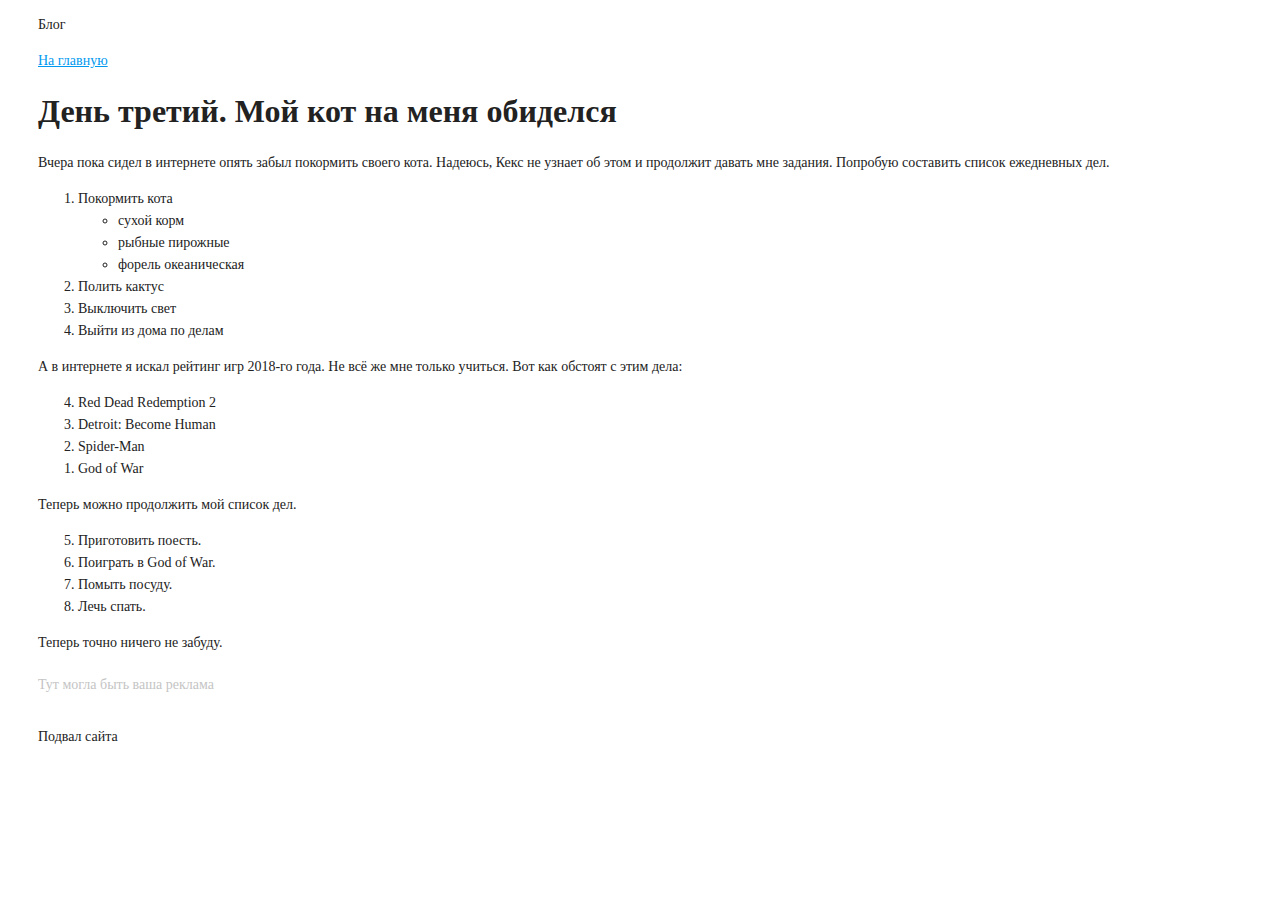
<file: source/project_2/day-3.html>
<!DOCTYPE html>
<html lang="ru">
  <head>
    <title>Сайт начинающего верстальщика</title>
    <link rel="stylesheet" href="style.css">
  </head>
  <body>
    <header>
      <p>Блог</p>
      <nav>
        <a href="index.html">На главную</a>
      </nav>
    </header>
    <main>
      <article>
        <h1>День третий. Мой кот на меня обиделся</h1>
        <p>Вчера пока сидел в интернете опять забыл покормить своего кота. Надеюсь, Кекс не узнает об этом и продолжит давать мне задания. Попробую составить список ежедневных дел.</p>
        <ol>
          <li>Покормить кота
            <ul>
              <li>сухой корм</li>
              <li>рыбные пирожные</li>
              <li>форель океаническая</li>
            </ul>
          </li>
          <li>Полить кактус</li>
          <li>Выключить свет</li>
          <li>Выйти из дома по делам</li>
        </ol>

        <p>А в интернете я искал рейтинг игр 2018-го года. Не всё же мне только учиться. Вот как обстоят с этим дела:</p>
        <ol reversed>
          <li>Red Dead Redemption 2</li>
          <li>Detroit: Become Human</li>
          <li>Spider-Man</li>
          <li>God of War</li>
        </ol>

        <p>Теперь можно продолжить мой список дел.</p>
        <ol start="5">
          <li>Приготовить поесть.</li>
          <li>Поиграть в God of War.</li>
          <li>Помыть посуду.</li>
          <li>Лечь спать.</li>
        </ol>

        <p>Теперь точно ничего не забуду.</p>
      </article>
      <aside>
        Тут могла быть ваша реклама
      </aside>
    </main>
    <footer>
      Подвал сайта
    </footer>
  </body>
</html>
</file>
<file: source/project/style.css>
body {
  padding: 0;
  font-family: "Arial", sans-serif;
  font-size: 14px;
  line-height: 18px;
  color: #000000;
  background: #ffffff url("img/keks-background.jpg") no-repeat 50% 0;
}

h1 {
  width: 260px;
  font-family: "Georgia", serif;
  font-size: 36px;
  line-height: 36px;
}

h2 {
  padding-bottom: 12px;
  border-bottom: 1px solid #cccccc;
}

.site-header {
  margin-bottom: 30px;
}

.skills-item {
  margin-bottom: 15px;
  padding-left: 20px;
  border-left: 10px solid #c4c4c4;
  color: #999999;
}

.standart {
  border-color: #ffc5b3;
  color: #666666;
}

/* Добавьте правило ниже */

.vip {
  border-color: #ff5a26;
  color: #000000;
}

.container {
  width: 480px;
  margin: 0 auto;
}

.site-header img {
  display: block;
  margin: 0 auto;
}

.features {
  margin-bottom: 30px;
}

.features p {
  display: inline-block;
  vertical-align: top;
  width: 30%;
  margin: 0 5px;
  text-align: center;
  background-repeat: no-repeat;
  background-position: center top;
}

.feature-kitten {
  padding-top: 60px;
  background-image: url("img/bottle.svg");
}

.feature-cat {
  padding-top: 60px;
  background-image: url("img/cat.svg");
}

.feature-train {
  padding-top: 60px;
  background-image: url("img/whistle.svg");
}

.skills-list {
  padding: 0;
  list-style: none;
}

.site-footer {
  display: flex;
  justify-content: space-between;
  color: #999999;
}
</file>
<file: source/project_2/style.css>
body {
  padding: 0 30px;
  font-size: 14px;
  line-height: 22px;
  font-family: "Georgia", serif;
  color: #222222;
}

h1 {
  font-size: 32px;
  line-height: normal;
}

h2 {
  font-size: 20px;
  line-height: normal;
}

aside {
  margin: 20px 0;
  color: #c4c4c4;
}

pre,
code {
  font-family: "Courier New", "Courier", monospace;
  color: #6a2cce;
}

pre {
  line-height: normal;
}

blockquote {
  padding-left: 14px;
  border-left: 2px solid #6a2cce;

  color: #6a2cce;
}

cite {
  color: #222222;
}

time {
  color: #6a2cce;
}

a[href] {
  color: #0099ef;
  text-decoration-line: underline;
}

.days {
  list-style: none;
  padding-left: 0;
}

figure {
  margin-left: 0;
  margin-right: 0;
}

figure img {
  vertical-align: middle;
  border: 8px solid rgb(202, 224, 248);
}

figcaption {
  width: 502px;
  padding-bottom: 8px;
  font-size: 12px;
  letter-spacing: 0.02em;
  font-style: italic;
  text-align: center;
  background-color: rgb(202, 224, 248);
}

.pagination {
  text-align: center;
  color: #888888;
}

.pagination a {
  display: inline-block;
  margin-right: 30px;
  margin-bottom: 15px;
}

.danger-text {
  color: #ff4400;
}

.danger-block {
  padding: 5px 10px;
  background-color: #ffd0bf;
}

.no-danger-block {
  padding: 5px 10px;
  background-color: #c6f5f0;
}

footer {
  margin-top: 30px;
}
</file>
<file: new_style.css>
body {
  margin: 0;
  min-width: 960px;
  font-family: "Montserrat", "Helvetica", "Arial", sans-serif;
  font-size: 16px;
  line-height: 32px;
  color: #222222;
  background-color: #f2f4f6;
  background-image: url("img/hero-bg.jpg");
  background-repeat: no-repeat;
  background-position: top center;
}

.container {
  max-width: 928px;
  margin: 0 auto;
  padding: 0 16px;
}

.page-header {
  margin: 0 0 160px;
  padding: 32px 0 32px;
}

.page-header .container,
.page-footer .container {
  max-width: 1408px;
  text-align: right;
}

.page-header a {
  margin-left: 56px;
  color: #288be6;
  text-decoration: none;
  background-repeat: no-repeat;
  background-position: left;
}

.header-email {
  padding-left: 30px;
  background-image: url("img/icon-email-header.svg");
}

.header-phone {
  padding-left: 25px;
  background-image: url("img/icon-phone-header.svg");
}

.hero-image {
  margin-bottom: 620px;
}

.hero-image .container {
  max-width: 1408px;
  text-align: center;
}

.heading {
  margin: 0 0 16px;
  font-family: "Old Standard TT", "Times", "Times New Roman", serif;
  font-size: 88px;
  line-height: 96px;
  font-weight: 400;
}

.hero-image p {
  margin: 0;
  font-size: 32px;
  line-height: 48px;
}

.intro {
  margin: 0 0 120px;
}

.subheading {
  margin: 0 0 56px;
  font-family: "Old Standard TT", "Times", "Times New Roman", serif;
  font-size: 32px;
  line-height: 80px;
  font-weight: 400;
  text-align: center;
}

.user-image {
  margin: 0 0 32px;
  text-align: center;
}

.intro h3,
.portfolio h3 {
  margin: 0 0 12px;
  font-size: 28px;
  line-height: 40px;
  font-weight: 500;
}

.intro p {
  margin: 0 0 32px;
}

.skills-list {
  margin: 0;
  padding: 0;
}

.skills-list dt {
  padding-left: 32px;
  background-repeat: no-repeat;
  background-position: left;
}

.skill-html {
  background-image: url("img/icon-html.svg");
}

.skill-css {
  background-image: url("img/icon-css.svg");
}

.level {
  margin: 4px 0 16px;
  padding: 0;
  height: 14px;
  font-size: 0;
  background-color: #ffffff;
  border: 1px solid #86c3fa;
  border-radius: 8px;
}

.level div {
  margin: 1px;
  height: 12px;
  background-color: #288be6;
  border-radius: 6px;
}

.portfolio {
  margin: 0 0 120px;
}

.projects {
  margin: 0;
  padding: 0;
  list-style: none;
}

.projects li {
  margin: 0 0 80px;
}

.project-image {
  margin: 0 0 24px;
  text-align: center;
}

.projects p {
  margin: 0 0 24px;
}

.button {
  margin-bottom: 60px;
  padding: 6px 20px;
  display: inline-block;
  vertical-align: baseline;
  text-decoration: none;
  text-transform: uppercase;
  border-radius: 4px;
  background-color: #288be6;
  color: #ffffff;
}

.page-footer {
  padding: 40px 0;
  background-color: #00417d;
  color: #ffffff;
}

.page-footer a {
  margin-left: 56px;
  color: inherit;
  text-decoration: none;
  background-repeat: no-repeat;
  background-position: left;
}

.footer-email {
  padding-left: 30px;
  background-image: url("img/icon-email-footer.svg");
}

.footer-phone {
  padding-left: 25px;
  background-image: url("img/icon-phone-footer.svg");
}

.little {
  font-size: 6px;
}

td {
	text-align: center;
}
</file>
